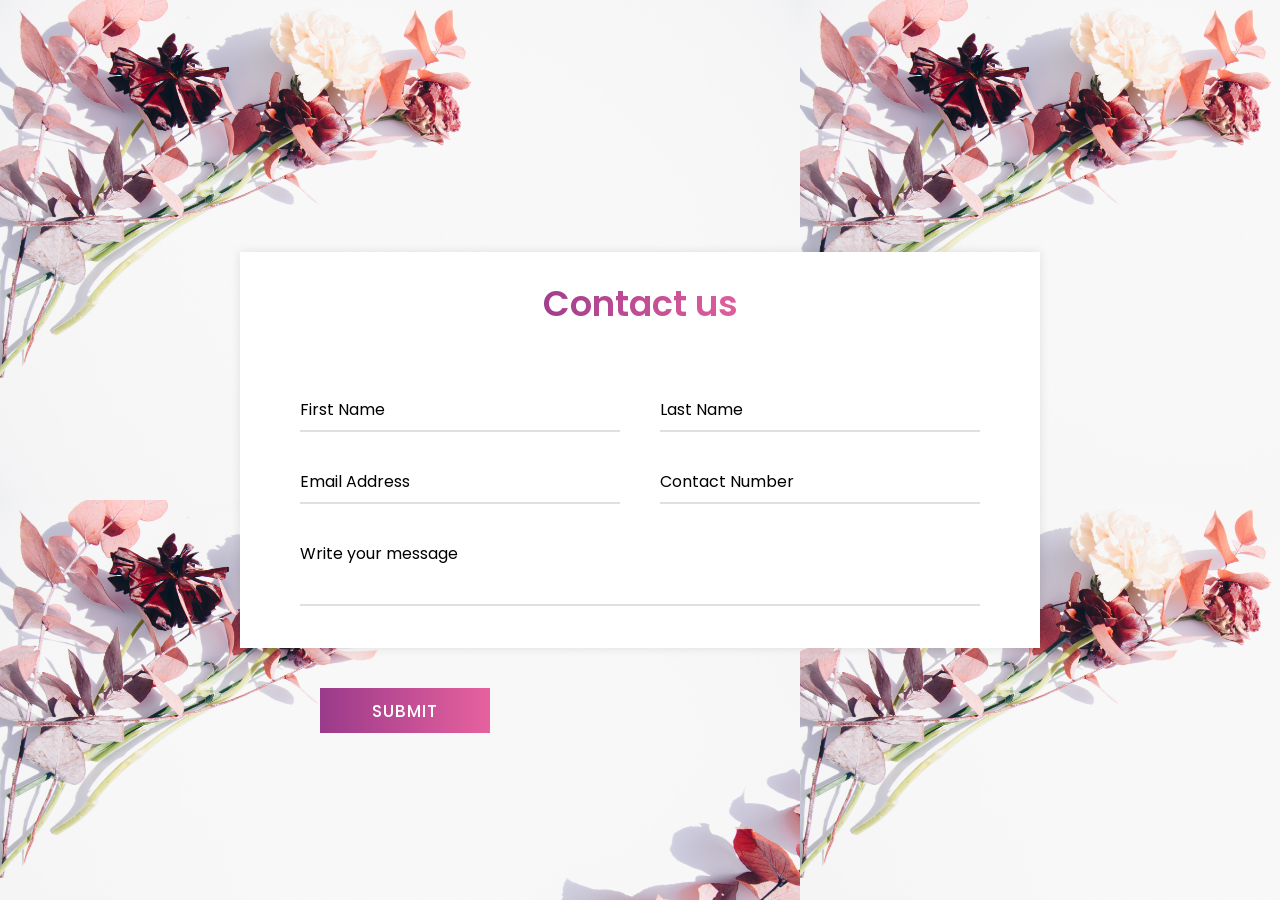
<file: EGiftCard/src/app/component/contact/contact.component.html>
<!DOCTYPE html>
<html lang="en" dir="ltr">
   <head>
      <meta charset="utf-8">
      <title>Responsive Contact us Form | CodingNepal</title>
      <link rel="stylesheet" href="contact.component.css">
      <meta name="viewport" content="width=device-width, initial-scale=1.0">
   </head>
   <body>
    <div class="container">
        <div class="text">Contact us</div>
        <form action="#">
           <div class="form-row">
              <div class="input-data">
                 <input type="text" required>
                 <div class="underline"></div>
                 <label for="">First Name</label>
              </div>
              <div class="input-data">
                 <input type="text" required>
                 <div class="underline"></div>
                 <label for="">Last Name</label>
              </div>
           </div>
           <div class="form-row">
              <div class="input-data">
                 <input type="text" required>
                 <div class="underline"></div>
                 <label for="">Email Address</label>
              </div>
              <div class="input-data">
                 <input type="number" required>
                 <div class="underline"></div>
                 <label for="">Contact Number</label>
              </div>
           </div>
           <div class="form-row">
              <div class="input-data textarea">
                 <textarea rows="8" cols="80" required></textarea>
                 <br />
                 <div class="underline"></div>
                 <label for="">Write your message</label>
                 <br />
                 <div class="form-row submit-btn">
                    <div class="input-data">
                       <div class="inner"></div>
                       <input type="submit" value="submit">
                    </div>
                 </div>
              </div>
           </div>
        </form>
     </div>
   </body>
</html>
</file>
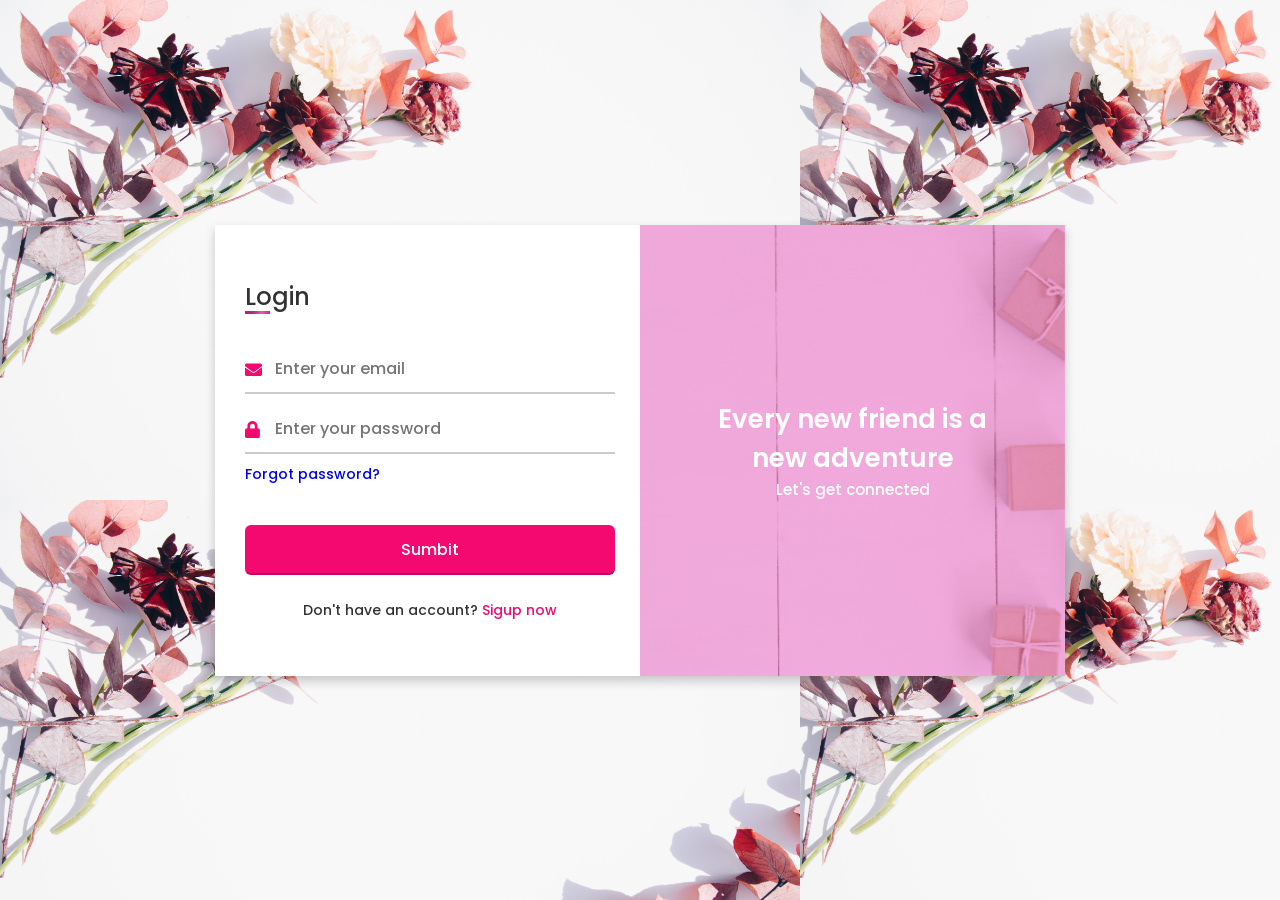
<file: EGiftCard/src/app/component/login/login.component.html>
<!DOCTYPE html>
<html lang="en" dir="ltr">
  <head>
    <meta charset="UTF-8">
    <link rel="stylesheet" href="login.component.css">
    <!-- Fontawesome CDN Link -->
    <link rel="stylesheet" href="https://cdnjs.cloudflare.com/ajax/libs/font-awesome/5.15.3/css/all.min.css">
    <meta name="viewport" content="width=device-width, initial-scale=1.0">
   </head>
<body>
  <div class="container">
    <input type="checkbox" id="flip">
    <div class="cover">
      <div class="front">
        <img src="../../../assets/images/banner.jpg" alt="">
        <div class="text">
          <span class="text-1">Every new friend is a <br> new adventure</span>
          <span class="text-2">Let's get connected</span>
        </div>
      </div>
      <div class="back">
        <img class="backImg" src="../../../assets/images/banner.jpg" alt="">
        <div class="text">
          <span class="text-1">Complete miles of journey <br> with one step</span>
          <span class="text-2">Let's get started</span>
        </div>
      </div>
    </div>
    <div class="forms">
        <div class="form-content">
          <div class="login-form">
            <div class="title">Login</div>
          <form action="#">
            <div class="input-boxes">
              <div class="input-box">
                <i class="fas fa-envelope"></i>
                <input type="text" placeholder="Enter your email" required>
              </div>
              <div class="input-box">
                <i class="fas fa-lock"></i>
                <input type="password" placeholder="Enter your password" required>
              </div>
              <div class="text"><a href="#">Forgot password?</a></div>
              <div class="button input-box">
                <input type="submit" value="Sumbit">
              </div>
              <div class="text sign-up-text">Don't have an account? <label for="flip">Sigup now</label></div>
            </div>
        </form>
      </div>
        <div class="signup-form">
          <div class="title">Signup</div>
        <form action="#">
            <div class="input-boxes">
              <div class="input-box">
                <i class="fas fa-user"></i>
                <input type="text" placeholder="Enter your name" required>
              </div>
              <div class="input-box">
                <i class="fas fa-envelope"></i>
                <input type="text" placeholder="Enter your email" required>
              </div>
              <div class="input-box">
                <i class="fas fa-lock"></i>
                <input type="password" placeholder="Enter your password" required>
              </div>
              <div class="button input-box">
                <input type="submit" value="Sumbit">
              </div>
              <div class="text sign-up-text">Already have an account? <label for="flip">Login now</label></div>
            </div>
      </form>
    </div>
    </div>
    </div>
  </div>
</body>
</html>
</file>
<file: EGiftCard/src/app/component/contact/contact.component.css>
@import url('https://fonts.googleapis.com/css?family=Poppins:400,500,600,700&display=swap');
*{
  margin: 0;
  padding: 0;
  outline: none;
  box-sizing: border-box;
  font-family: 'Poppins', sans-serif;
}
body{
  display: flex;
  align-items: center;
  justify-content: center;
  min-height: 100vh;
  padding: 40px;
  /* background: linear-gradient(115deg, #56d8e4 10%, #9f01ea 90%); */
  background-image: url("bg.jpg");
  background-size: 800px 500px;
}
.container{
  max-width: 800px;
  background: #fff;
  width: 800px;
  padding: 25px 40px 10px 40px;
  box-shadow: 0px 0px 10px rgba(0,0,0,0.1);
}
.container .text{
  text-align: center;
  font-size: 35px;
  font-weight: 600;
  background: -webkit-linear-gradient(right, #e115a7, #e7619e, #9a3a8a, #ea017d);
  -webkit-background-clip: text;
  -webkit-text-fill-color: transparent;
}
.container form{
  padding: 30px 0 0 0;
}
.container form .form-row{
  display: flex;
  margin: 32px 0;
}
form .form-row .input-data{
  width: 100%;
  height: 40px;
  margin: 0 20px;
  position: relative;
}
form .form-row .textarea{
  height: 70px;
}
.input-data input,
.textarea textarea{
  display: block;
  width: 100%;
  height: 100%;
  border: none;
  font-size: 17px;
  border-bottom: 2px solid rgba(0,0,0, 0.12);
}
.input-data input:focus ~ label, .textarea textarea:focus ~ label,
.input-data input:valid ~ label, .textarea textarea:valid ~ label{
  transform: translateY(-20px);
  font-size: 14px;
  color: #3498db;
}
.textarea textarea{
  resize: none;
  padding-top: 10px;
}
.input-data label{
  position: absolute;
  pointer-events: none;
  bottom: 10px;
  font-size: 16px;
  transition: all 0.3s ease;
}
.textarea label{
  width: 100%;
  bottom: 40px;
  background: #fff;
}
.input-data .underline{
  position: absolute;
  bottom: 0;
  height: 2px;
  width: 100%;
}
.input-data .underline:before{
  position: absolute;
  content: "";
  height: 2px;
  width: 100%;
  background: #3498db;
  transform: scaleX(0);
  transform-origin: center;
  transition: transform 0.3s ease;
}
.input-data input:focus ~ .underline:before,
.input-data input:valid ~ .underline:before,
.textarea textarea:focus ~ .underline:before,
.textarea textarea:valid ~ .underline:before{
  transform: scale(1);
}
.submit-btn .input-data{
  overflow: hidden;
  height: 45px!important;
  width: 25%!important;
}
.submit-btn .input-data .inner{
  height: 100%;
  width: 300%;
  position: absolute;
  left: -100%;
  background: -webkit-linear-gradient(right, #e115a7, #e7619e, #9a3a8a, #ea017d);
  transition: all 0.4s;
}
.submit-btn .input-data:hover .inner{
  left: 0;
}
.submit-btn .input-data input{
  background: none;
  border: none;
  color: #fff;
  font-size: 17px;
  font-weight: 500;
  text-transform: uppercase;
  letter-spacing: 1px;
  cursor: pointer;
  position: relative;
  z-index: 2;
}
@media (max-width: 700px) {
  .container .text{
    font-size: 30px;
  }
  .container form{
    padding: 10px 0 0 0;
  }
  .container form .form-row{
    display: block;
  }
  form .form-row .input-data{
    margin: 35px 0!important;
  }
  .submit-btn .input-data{
    width: 40%!important;
  }
}
</file>
<file: EGiftCard/src/app/component/login/login.component.css>
/* Google Font Link */
@import url('https://fonts.googleapis.com/css2?family=Poppins:wght@200;300;400;500;600;700&display=swap');
*{
  margin: 0;
  padding: 0;
  box-sizing: border-box;
  font-family: "Poppins" , sans-serif;
}
body{
  min-height: 100vh;
  display: flex;
  align-items: center;
  justify-content: center;
  /* background: #7d2ae8; */
  background-image: url('../../../assets/images/bg.jpg');
  background-size: 800px 500px;
  padding: 30px;
}
.container{
  position: relative;
  max-width: 850px;
  width: 100%;
  background: #fff;
  padding: 40px 30px;
  box-shadow: 0 5px 10px rgba(0,0,0,0.2);
  perspective: 2700px;
}
.container .cover{
  position: absolute;
  top: 0;
  left: 50%;
  height: 100%;
  width: 50%;
  z-index: 98;
  transition: all 1s ease;
  transform-origin: left;
  transform-style: preserve-3d;
}
.container #flip:checked ~ .cover{
  transform: rotateY(-180deg);
}
 .container .cover .front,
 .container .cover .back{
  position: absolute;
  top: 0;
  left: 0;
  height: 100%;
  width: 100%;
}
.cover .back{
  transform: rotateY(180deg);
  backface-visibility: hidden;
}
.container .cover::before,
.container .cover::after{
  content: '';
  position: absolute;
  height: 100%;
  width: 100%;
  background: #f96acc;
  opacity: 0.5;
  z-index: 12;
}
.container .cover::after{
  opacity: 0.3;
  transform: rotateY(180deg);
  backface-visibility: hidden;
}
.container .cover img{
  position: absolute;
  height: 100%;
  width: 100%;
  object-fit: cover;
  z-index: 10;
}
.container .cover .text{
  position: absolute;
  z-index: 130;
  height: 100%;
  width: 100%;
  display: flex;
  flex-direction: column;
  align-items: center;
  justify-content: center;
}
.cover .text .text-1,
.cover .text .text-2{
  font-size: 26px;
  font-weight: 600;
  color: #fff;
  text-align: center;
}
.cover .text .text-2{
  font-size: 15px;
  font-weight: 500;
}
.container .forms{
  height: 100%;
  width: 100%;
  background: #fff;
}
.container .form-content{
  display: flex;
  align-items: center;
  justify-content: space-between;
}
.form-content .login-form,
.form-content .signup-form{
  width: calc(100% / 2 - 25px);
}
.forms .form-content .title{
  position: relative;
  font-size: 24px;
  font-weight: 500;
  color: #333;
}
.forms .form-content .title:before{
  content: '';
  position: absolute;
  left: 0;
  bottom: 0;
  height: 3px;
  width: 25px;
  /* background: #f3096f; */
  background: -webkit-linear-gradient(right, #e115a7, #e7619e, #9a3a8a, #ea017d);
}
.forms .signup-form  .title:before{
  width: 20px;
}
.forms .form-content .input-boxes{
  margin-top: 30px;
}
.forms .form-content .input-box{
  display: flex;
  align-items: center;
  height: 50px;
  width: 100%;
  margin: 10px 0;
  position: relative;
}
.form-content .input-box input{
  height: 100%;
  width: 100%;
  outline: none;
  border: none;
  padding: 0 30px;
  font-size: 16px;
  font-weight: 500;
  border-bottom: 2px solid rgba(0,0,0,0.2);
  transition: all 0.3s ease;
}
.form-content .input-box input:focus,
.form-content .input-box input:valid{
  /* border-color: #f3096f; */
  border-color: -webkit-linear-gradient(right, #e115a7, #e7619e, #9a3a8a, #ea017d);;
}
.form-content .input-box i{
  position: absolute;
  color: #f3096f;
  /* color: -webkit-linear-gradient(right, #e115a7, #e7619e, #9a3a8a, #ea017d); */
  font-size: 17px;
}
.forms .form-content .text{
  font-size: 14px;
  font-weight: 500;
  color: #333;
}
.forms .form-content .text a{
  text-decoration: none;
}
.forms .form-content .text a:hover{
  text-decoration: underline;
}
.forms .form-content .button{
  color: #fff;
  margin-top: 40px;
}
.forms .form-content .button input{
  color: #fff;
  background: #f3096f;
  /* background: -webkit-linear-gradient(right, #e115a7, #e7619e, #9a3a8a, #ea017d); */
  border-radius: 6px;
  padding: 0;
  cursor: pointer;
  transition: all 0.4s ease;
}
.forms .form-content .button input:hover{
  /* background: #f3096f; */
  background: -webkit-linear-gradient(right, #e115a7, #e7619e, #9a3a8a, #ea017d);
}
.forms .form-content label{
  color: #f3096f;
  cursor: pointer;
}
.forms .form-content label:hover{
  text-decoration: underline;
}
.forms .form-content .login-text,
.forms .form-content .sign-up-text{
  text-align: center;
  margin-top: 25px;
}
.container #flip{
  display: none;
}
@media (max-width: 730px) {
  .container .cover{
    display: none;
  }
  .form-content .login-form,
  .form-content .signup-form{
    width: 100%;
  }
  .form-content .signup-form{
    display: none;
  }
  .container #flip:checked ~ .forms .signup-form{
    display: block;
  }
  .container #flip:checked ~ .forms .login-form{
    display: none;
  }
}
</file>
